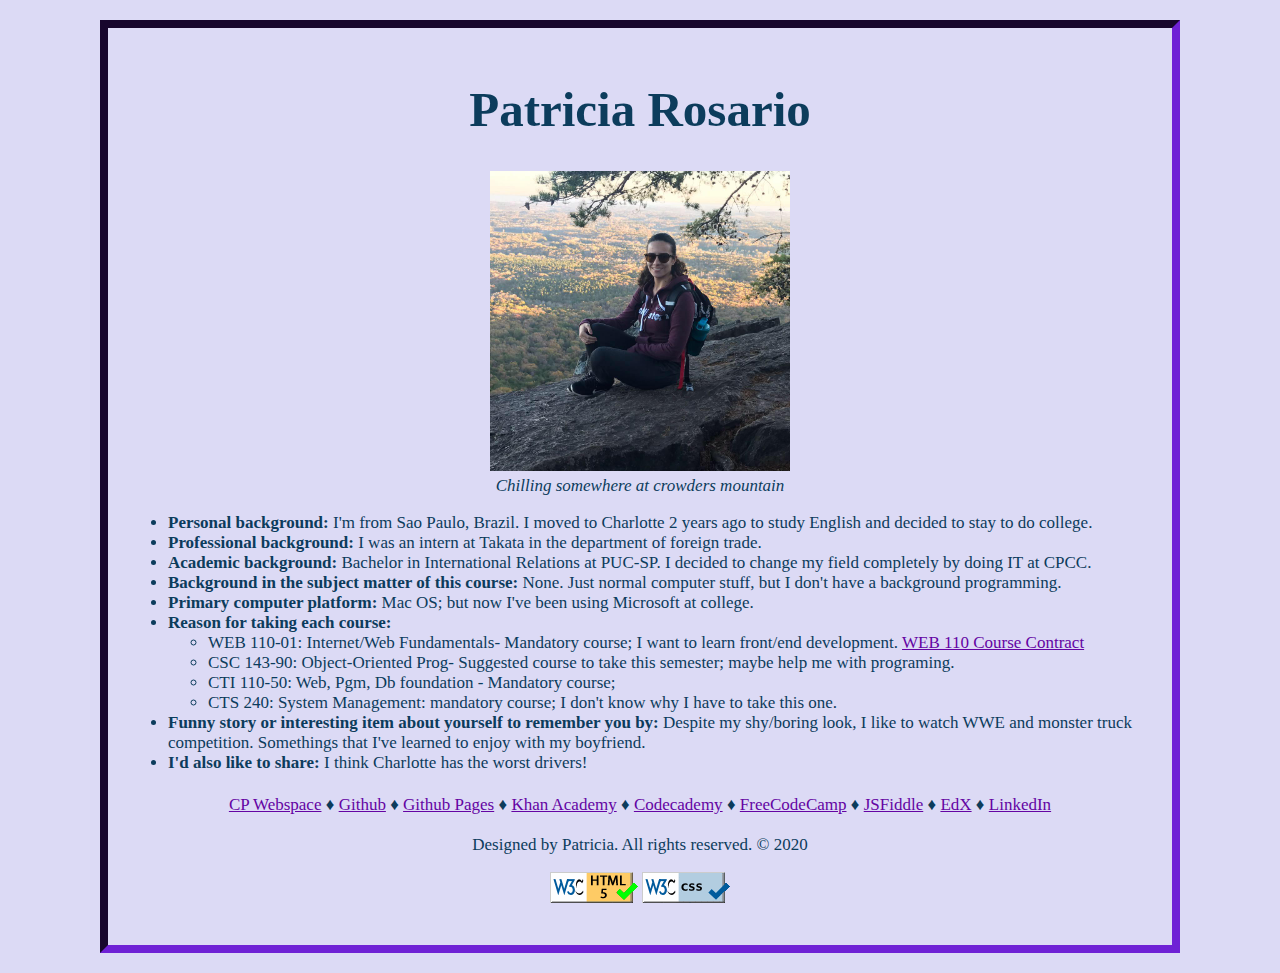
<file: introduction.html>
<!DOCTYPE html>
<html lang="En">
<head>
    <title>WEB 110 | Introducing Patricia</title>
    <link rel="stylesheet" type="text/css" href="styles/default.css">
    <meta charset="UTF-8">
</head>
<body>
    <header>
            <h1>
                Patricia Rosario
            </h1> 
    </header>
    <main>
		<figure style="text-align: center;">
            <img src="images/profile.jpg" width="300" alt="Chilling at the mountains" />    
            <figcaption>
            Chilling somewhere at crowders mountain
            </figcaption>
        </figure>
            <ul>
                <li><strong>Personal background:</strong> I'm from Sao Paulo, Brazil. I moved to Charlotte 2 years ago to study English and decided to stay to do college.</li>
                <li><strong>Professional background:</strong> I was an intern at Takata in the department of foreign trade. </li>
                <li><strong>Academic background: </strong> Bachelor in International Relations at PUC-SP.  I decided to change my field completely by doing IT at CPCC.</li>
                <li><strong>Background in the subject matter of this course: </strong>None. Just normal computer stuff, but I don't have a background programming.</li>
                <li><strong>Primary computer platform: </strong>Mac OS; but now I've been using Microsoft at college.</li>
                <li><strong>Reason for taking each course: </strong>
                    <ul>
                        <li>WEB 110-01: Internet/Web Fundamentals- Mandatory course; I want to learn front/end development. <a href="contract.html">WEB 110 Course Contract</a></li> 
                        <li>CSC 143-90: Object-Oriented Prog- Suggested course to take this semester; maybe help me with programing.</li>
                        <li>CTI 110-50: Web, Pgm, Db foundation - Mandatory course;</li>
                        <li>CTS 240: System Management: mandatory course; I don't know why I have to take this one. </li>
                    </ul>
                </li> 
                <li><strong>Funny story or interesting item about yourself to remember you by: </strong>Despite my shy/boring look, I like to watch WWE and monster truck competition. Somethings that I've learned to enjoy with my boyfriend.</li>
                <li><strong>I'd also like to share: </strong>I think Charlotte has the worst drivers!  </li>
            </ul>
    </main>
    <footer>
        <nav>
            <a href="http://students.cpcc.edu/~prosari1" target="_blank">CP Webspace</a> &diams;
            <a href="https://github.com/prosari1" target="_blank">Github</a> &diams; 
            <a href="https://prosari1.github.io/" target="_blank">Github Pages</a> &diams; 
            <a href="https://www.khanacademy.org/profile/prosari1/" target="_blank">Khan Academy</a> &diams; 
            <a href="https://www.codecademy.com/profiles/prosari1" target="_blank">Codecademy</a> &diams; 
            <a href="https://www.freecodecamp.org/prosari1" target="_blank">FreeCodeCamp</a> &diams; 
            <a href="https://jsfiddle.net/user/prosari1" target="_blank">JSFiddle</a> &diams; 
            <a href="https://profile.edx.org/u/prosari1" target="_blank">EdX</a> &diams; 
            <a href="https://www.linkedin.com/in/pcrosario/" target="_blank">LinkedIn</a>
        </nav>
        <br/> Designed by Patricia. All rights reserved. &copy; 2020
        <p>
            <a href="http://validator.w3.org/check?uri=referer" style = "text-decoration: none;">
                <img src="images/valid_html5.gif"  alt="Valid HTML 5" 
                  height="31" width="88" style="border:0px;">
            </a>
                 
            <a href="http://jigsaw.w3.org/css-validator/check/referer" style = "text-decoration: none;">
                <img src="images/valid_cssblue.gif" 
                style="border:0;width:88px;height:31px"
                alt="CSS Validation Button">
            </a>
        </p>        
    </footer>
</body>
</html>
</file>
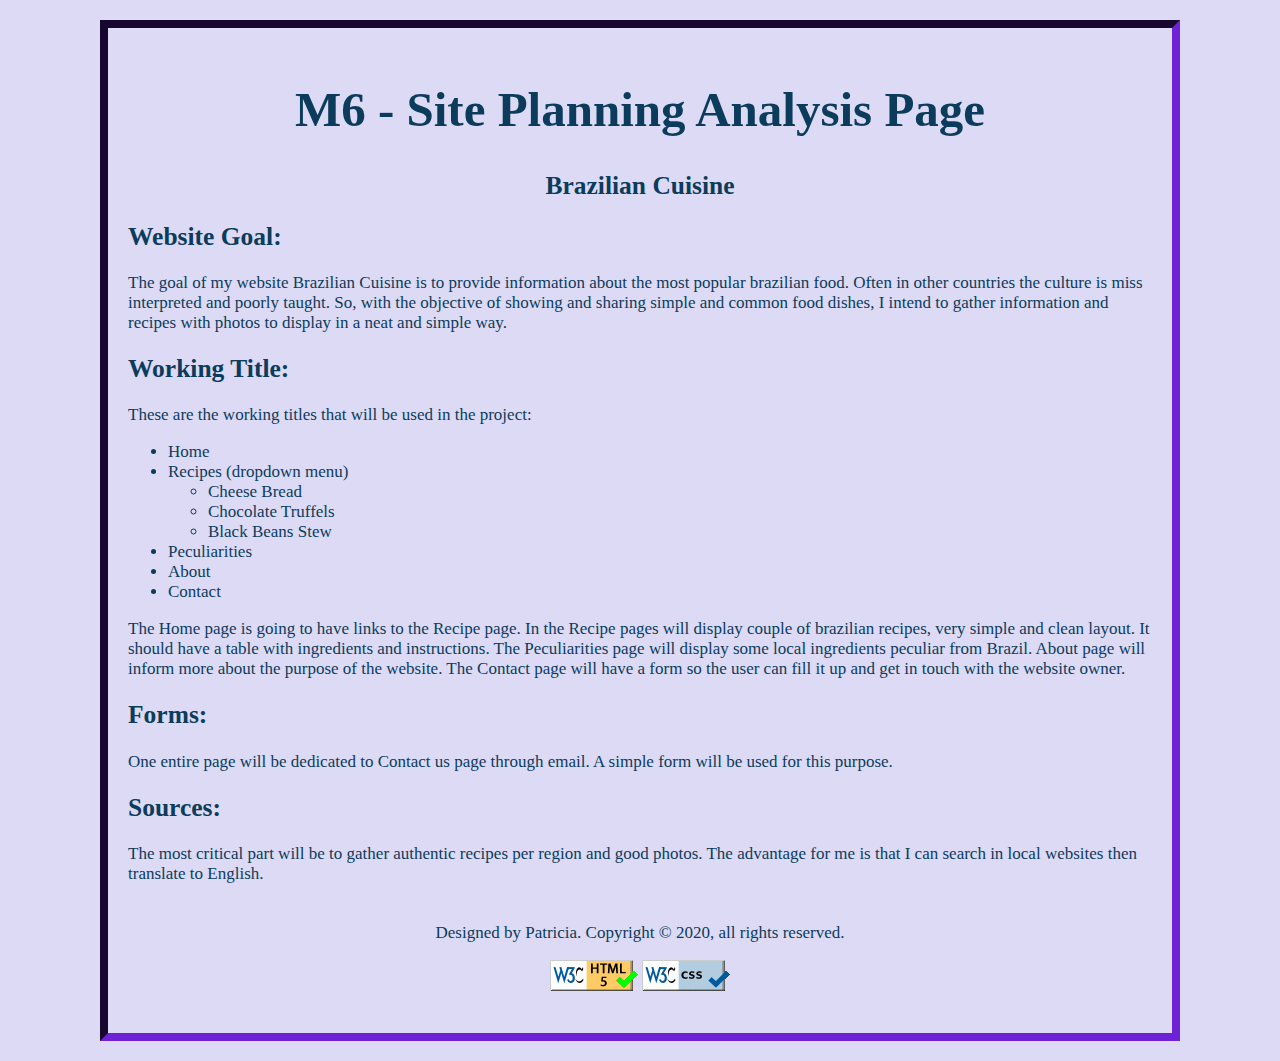
<file: m6.html>
<!DOCTYPE html>
<html lang="En">
<head>
  <meta charset="UTF-8">
  <link rel="stylesheet" type="text/css" href="styles/default.css">
  <title>WEB 110 | Site Planning Analysis Page</title>
</head>
<body>
<main>
  <h1>M6 - Site Planning Analysis Page</h1>
  <h2 class="title-project">Brazilian Cuisine</h2>
  <h2>Website Goal:</h2>
    <p>The goal of my website Brazilian Cuisine is to provide information about the most popular brazilian food. Often in other countries the culture is miss interpreted and poorly taught. So, with the objective of showing and sharing simple and common food dishes, I intend to gather information and recipes with photos to display in a neat and simple way.</p>
  <h2>Working Title:</h2>
    <p>These are the working titles that will be used in the project:</p>
    <ul>
      <li>Home</li>
      <li>Recipes (dropdown menu)
        <ul>
          <li>Cheese Bread</li>
          <li>Chocolate Truffels</li>
          <li>Black Beans Stew</li>
        </ul>
      </li>
      <li>Peculiarities</li>
      <li>About</li>
      <li>Contact</li>
    </ul>
    <p>The Home page is going to have links to the Recipe page. In the Recipe pages will display couple of brazilian recipes, very simple and clean layout. It should have a table with ingredients and instructions. The Peculiarities page will display some local ingredients peculiar from Brazil. About page will inform more about the purpose of the website. The Contact page will have a form so the user can fill it up and get in touch with the website owner.</p>
  <h2>Forms:</h2>
    <p>One entire page will be dedicated to Contact us page through email. A simple form will be used for this purpose.</p>
  <h2>Sources:</h2>
    <p>The most critical part will be to gather authentic recipes per region and good photos. The advantage for me is that I can search in local websites then translate to English.</p>
</main>
<footer>
  <p>Designed by Patricia. Copyright &copy; 2020, all rights reserved.</p>
  <p>
    <a href="http://validator.w3.org/check?uri=referer" style = "text-decoration: none;">
        <img src="images/valid_html5.gif"  alt="Valid HTML 5" 
          height="31" width="88" style="border:0px;">
    </a>     
    <a href="http://jigsaw.w3.org/css-validator/check/referer" style = "text-decoration: none;">
        <img src="images/valid_cssblue.gif" 
        style="border:0;width:88px;height:31px"
        alt="CSS Validation Button">
    </a>
  </p>        
</footer>
</body>
</html>
</file>
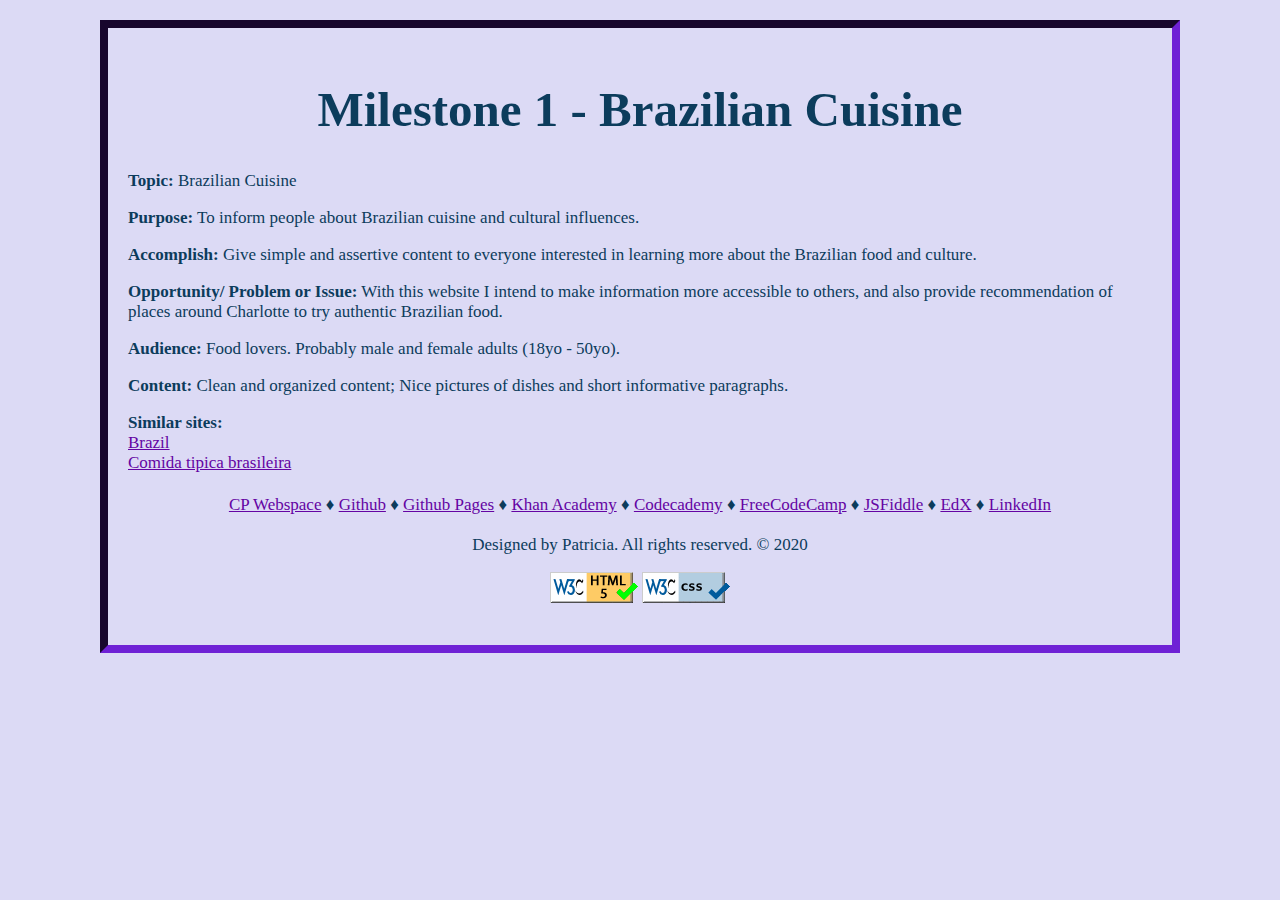
<file: milestone1.html>
<!DOCTYPE html>
<html lang="En">
<head>
  <meta charset="UTF-8">
  <link rel="stylesheet" type="text/css" href="styles/default.css">
  <title>WEB 110 | Milestone 1 | Brazilian Cuisine</title>
</head>
<body>
<main>
  <h1>Milestone 1 - Brazilian Cuisine</h1>
    <p><strong>Topic:</strong> Brazilian Cuisine</p>
    <p><strong>Purpose:</strong> To inform people about Brazilian cuisine and cultural influences.</p>
    <p><strong>Accomplish:</strong> Give simple and assertive content to everyone interested in learning more about the Brazilian food and culture.</p>
    <p><strong>Opportunity/ Problem or Issue:</strong> With this website I intend to make information more accessible to others, and also provide recommendation of places around Charlotte to try authentic Brazilian food. </p>
    <p><strong>Audience:</strong> Food lovers. Probably male and female adults (18yo - 50yo).</p>
    <p><strong>Content:</strong> Clean and organized content; Nice pictures of dishes and short informative paragraphs. </p>
    <p>
      <strong>Similar sites:</strong> 
      <br>
      <a href="https://www.brazil.org.za/brazil-cuisine.html " target="_blank">Brazil</a>
      <br>
      <a href="https://blog.menutrip.com.br/comida-tipica-brasileira/" target="_blank">Comida tipica brasileira</a>
    </p>
</main>
<footer>
  <nav>
		<a href="http://students.cpcc.edu/~prosari1" target="_blank">CP Webspace</a> &diams;
    <a href="https://github.com/prosari1" target="_blank">Github</a> &diams; 
    <a href="https://prosari1.github.io/" target="_blank">Github Pages</a> &diams; 
    <a href="https://www.khanacademy.org/profile/prosari1/" target="_blank">Khan Academy</a> &diams; 
    <a href="https://www.codecademy.com/profiles/prosari1" target="_blank">Codecademy</a> &diams; 
    <a href="https://www.freecodecamp.org/prosari1" target="_blank">FreeCodeCamp</a> &diams; 
    <a href="https://jsfiddle.net/user/prosari1" target="_blank">JSFiddle</a> &diams; 
    <a href="https://profile.edx.org/u/prosari1" target="_blank">EdX</a> &diams; 
    <a href="https://www.linkedin.com/in/pcrosario/" target="_blank">LinkedIn</a>
  </nav>
  <br/> Designed by Patricia. All rights reserved. &copy; 2020
  <p>
    <a href="http://validator.w3.org/check?uri=referer" style = "text-decoration: none;">
        <img src="images/valid_html5.gif"  alt="Valid HTML 5" 
          height="31" width="88" style="border:0px;">
    </a>
           
    <a href="http://jigsaw.w3.org/css-validator/check/referer" style = "text-decoration: none;">
        <img src="images/valid_cssblue.gif" 
        style="border:0;width:88px;height:31px"
        alt="CSS Validation Button">
    </a>
  </p>        
</footer>
</body>
</html>
</file>
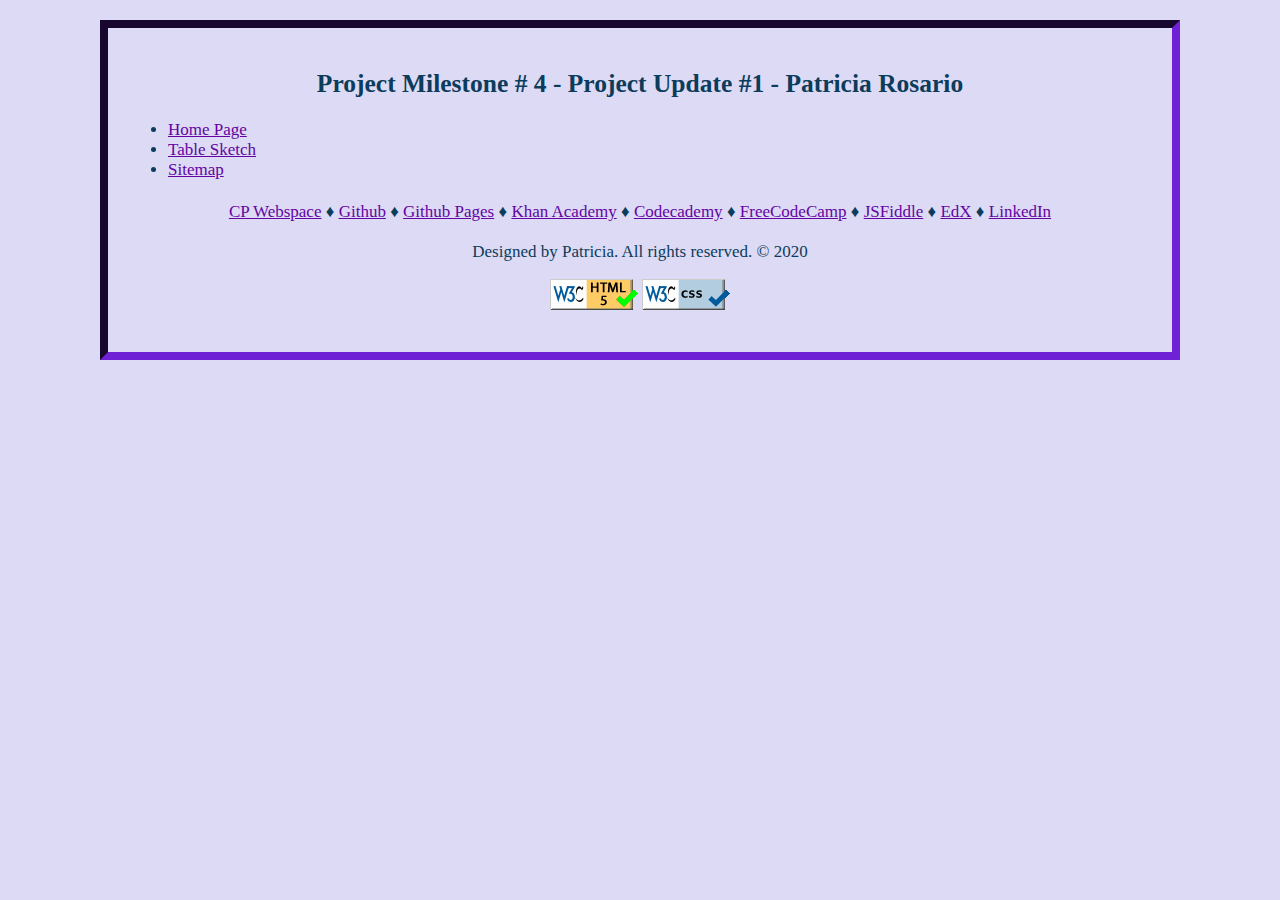
<file: milestone4.html>
<!DOCTYPE html>
<html lang="En">
<head>
  <meta charset="UTF-8">
  <link rel="stylesheet" type="text/css" href="styles/default.css">
  <title>WEB 110 | Milestone 4</title>
</head>
<body>
<main>
  <h2 class="heading-milestone">Project Milestone # 4 - Project Update #1 - Patricia Rosario</h2>
    <ul>
      <li><a href="http://students.cpcc.edu/~prosari1/web110/project/index.html" target="_blank">Home Page</a></li>
      <li><a href="https://app.moqups.com/T1bluwFyi6/view/page/ab2a14657" target="_blank">Table Sketch</a></li>
      <li><a href="https://app.moqups.com/T1bluwFyi6/view/page/aa9df7b72" target="_blank">Sitemap</a></li>
    </ul>
</main>
<footer>
  <nav>
    <a href="http://students.cpcc.edu/~prosari1" target="_blank">CP Webspace</a> &diams;
    <a href="https://github.com/prosari1" target="_blank">Github</a> &diams; 
    <a href="https://prosari1.github.io/" target="_blank">Github Pages</a> &diams; 
    <a href="https://www.khanacademy.org/profile/prosari1/" target="_blank">Khan Academy</a> &diams; 
    <a href="https://www.codecademy.com/profiles/prosari1" target="_blank">Codecademy</a> &diams; 
    <a href="https://www.freecodecamp.org/prosari1" target="_blank">FreeCodeCamp</a> &diams; 
    <a href="https://jsfiddle.net/user/prosari1" target="_blank">JSFiddle</a> &diams; 
    <a href="https://profile.edx.org/u/prosari1" target="_blank">EdX</a> &diams; 
    <a href="https://www.linkedin.com/in/pcrosario/" target="_blank">LinkedIn</a>
  </nav>
  <br/> Designed by Patricia. All rights reserved. &copy; 2020
  <p>
    <a href="http://validator.w3.org/check?uri=referer" style = "text-decoration: none;">
        <img src="images/valid_html5.gif"  alt="Valid HTML 5" 
          height="31" width="88" style="border:0px;">
    </a>   
    <a href="http://jigsaw.w3.org/css-validator/check/referer" style = "text-decoration: none;">
        <img src="images/valid_cssblue.gif" 
        style="border:0;width:88px;height:31px"
        alt="CSS Validation Button">
    </a>
  </p>        
</footer>
</body>
</html>
</file>
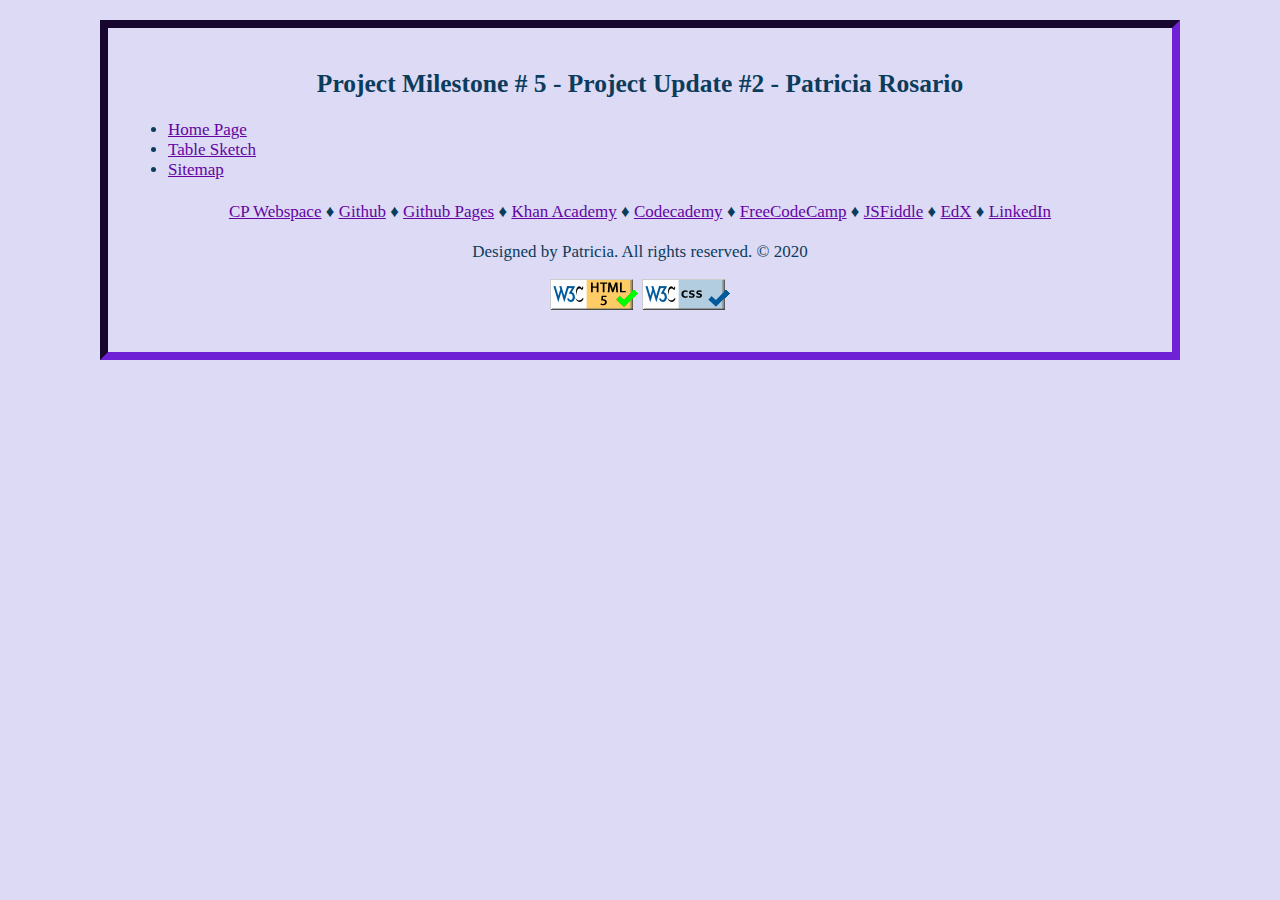
<file: milestone5.html>
<!DOCTYPE html>
<html lang="En">
<head>
  <meta charset="UTF-8">
  <link rel="stylesheet" type="text/css" href="styles/default.css">
  <title>WEB 110 | Milestone 5</title>
</head>
<body>
<main>
  <h2 class="heading-milestone">Project Milestone # 5 - Project Update #2 - Patricia Rosario</h2>
    <ul>
      <li><a href="http://students.cpcc.edu/~prosari1/web110/project/index.html" target="_blank">Home Page</a></li>
      <li><a href="https://app.moqups.com/T1bluwFyi6/view/page/ab2a14657" target="_blank">Table Sketch</a></li>
      <li><a href="https://app.moqups.com/T1bluwFyi6/view/page/aa9df7b72" target="_blank">Sitemap</a></li>
    </ul>
</main>
<footer>
  <nav>
    <a href="http://students.cpcc.edu/~prosari1" target="_blank">CP Webspace</a> &diams;
    <a href="https://github.com/prosari1" target="_blank">Github</a> &diams; 
    <a href="https://prosari1.github.io/" target="_blank">Github Pages</a> &diams; 
    <a href="https://www.khanacademy.org/profile/prosari1/" target="_blank">Khan Academy</a> &diams; 
    <a href="https://www.codecademy.com/profiles/prosari1" target="_blank">Codecademy</a> &diams; 
    <a href="https://www.freecodecamp.org/prosari1" target="_blank">FreeCodeCamp</a> &diams; 
    <a href="https://jsfiddle.net/user/prosari1" target="_blank">JSFiddle</a> &diams; 
    <a href="https://profile.edx.org/u/prosari1" target="_blank">EdX</a> &diams; 
    <a href="https://www.linkedin.com/in/pcrosario/" target="_blank">LinkedIn</a>
  </nav>
  <br/> Designed by Patricia. All rights reserved. &copy; 2020
  <p>
    <a href="http://validator.w3.org/check?uri=referer" style = "text-decoration: none;">
        <img src="images/valid_html5.gif"  alt="Valid HTML 5" 
          height="31" width="88" style="border:0px;">
    </a>   
    <a href="http://jigsaw.w3.org/css-validator/check/referer" style = "text-decoration: none;">
        <img src="images/valid_cssblue.gif" 
        style="border:0;width:88px;height:31px"
        alt="CSS Validation Button">
    </a>
  </p>        
</footer>
</body>
</html>
</file>
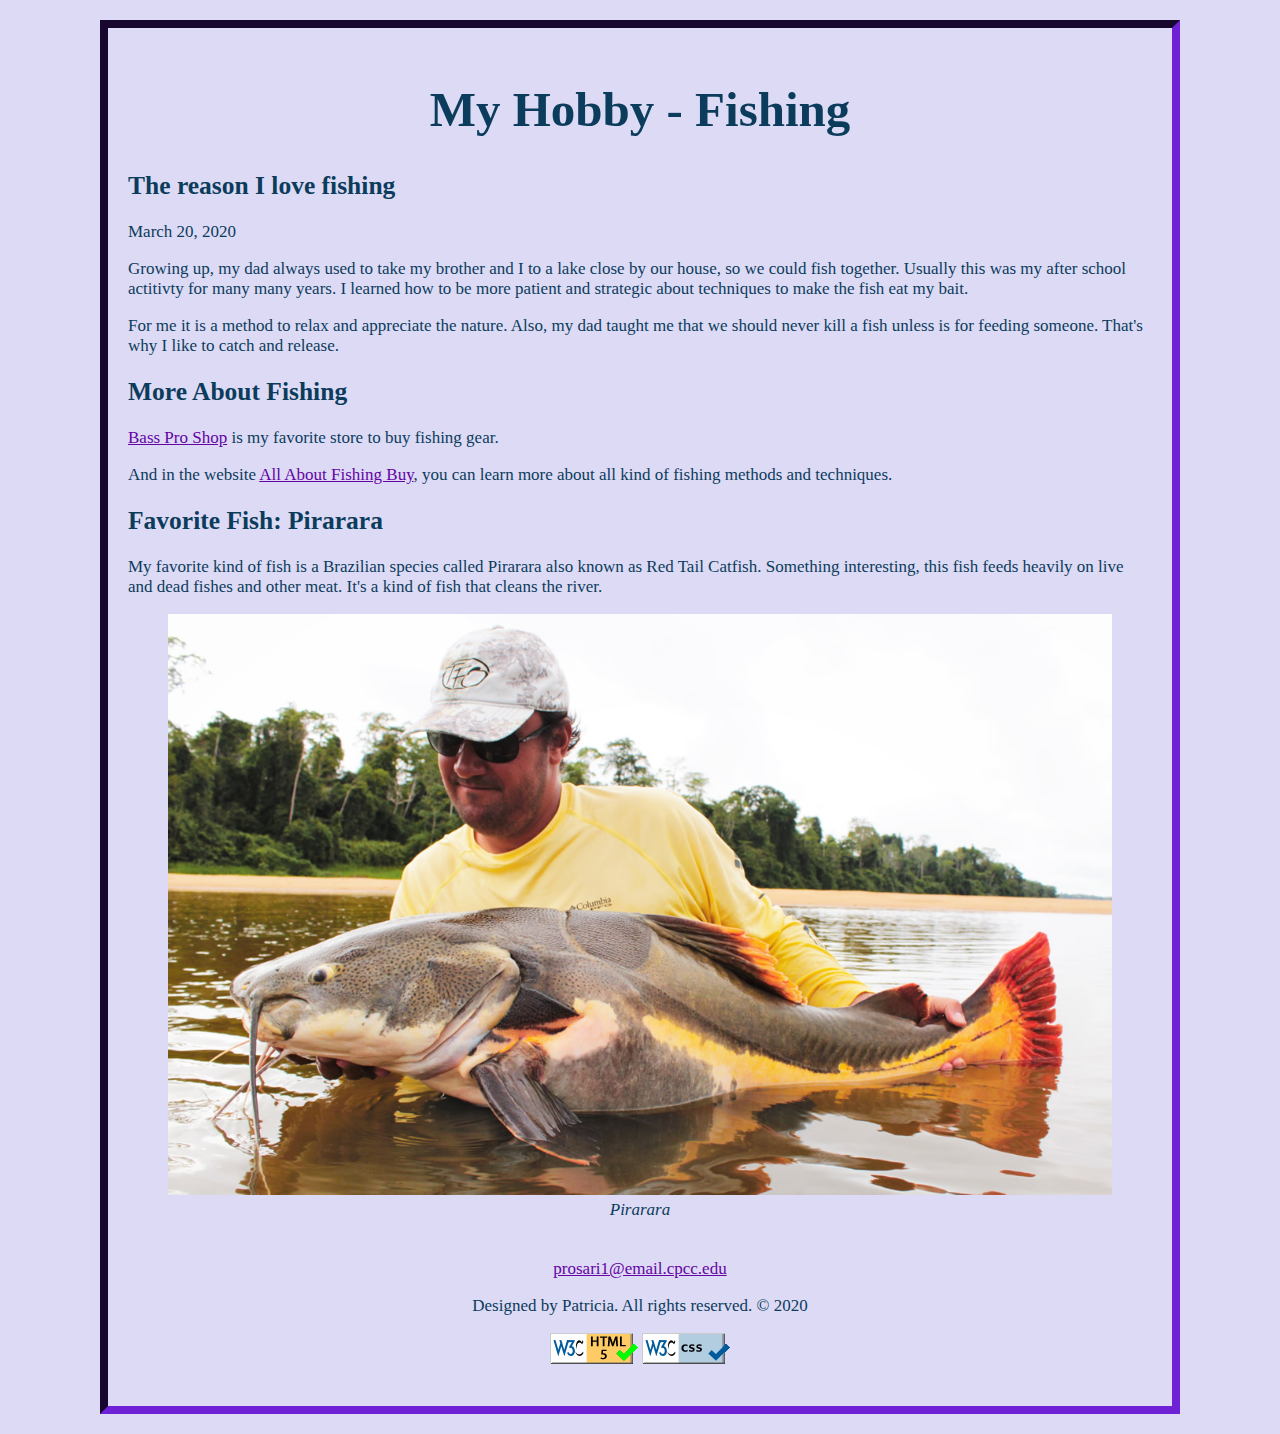
<file: myhobby.html>
<!DOCTYPE html>
<html lang="En">
<head>
  <meta charset="UTF-8">
  <link rel="stylesheet" type="text/css" href="styles/default.css">
  <!--[if lt IE 9]>
  <script src="http://html5shim.googlecode.com/svn/trunk/html5.js">
  </script>
  <![endif]-->
  <title>WEB 110 | My Hobby</title>
</head>
<body>
<article>
  <h1>My Hobby - Fishing</h1>
  <h2>The reason I love fishing</h2>
  <time datetime="2020-03-20"> March 20, 2020</time>
    <p>Growing up, my dad always used to take my brother and I to a lake close by our house, so we could fish together. Usually this was my after school actitivty for many many years. I learned how to be more patient and strategic about techniques to make the fish eat my bait.</p>
    <p>For me it is a method to relax and appreciate the nature. Also, my dad taught me that we should never kill a fish unless is for feeding someone. That's why I like to catch and release.</p>
  <h2>More About Fishing</h2>
    <p><a href="https://www.basspro.com/shop/en" target="_blank">Bass Pro Shop</a> is my favorite store to buy fishing gear.</p>
    <p>And in the website <a href="http://www.allfishingbuy.com/Fishing-methods.htm#site1" target="_blank">All About Fishing Buy</a>, you can learn more about all kind of fishing methods and techniques.</p>
</article>
<h2>Favorite Fish: Pirarara</h2>
<p>My favorite kind of fish is a Brazilian species called Pirarara also known as Red Tail Catfish. Something interesting, this fish feeds heavily on live and dead fishes and other meat. It's a kind of fish that cleans the river.</p>
<figure style="text-align: center;">
  <img src="images/redtail-catfish-pirarara.jpg" alt="Red Tail Catfish" style="width:100%;"/>    
  <figcaption>Pirarara</figcaption>
</figure>
<footer>
  <p><a href = "mailto:prosari1@email.cpcc.edu">prosari1@email.cpcc.edu</a></p>
  <p>Designed by Patricia. All rights reserved. &copy; 2020</p>
  <p>
    <a href="http://validator.w3.org/check?uri=referer" style = "text-decoration: none;">
        <img src="images/valid_html5.gif"  alt="Valid HTML 5" 
          height="31" width="88" style="border:0px;">
    </a> 
    <a href="http://jigsaw.w3.org/css-validator/check/referer" style = "text-decoration: none;">
        <img src="images/valid_cssblue.gif" 
        style="border:0;width:88px;height:31px"
        alt="CSS Validation Button">
    </a>
  </p>        
</footer>
</body>
</html>
</file>
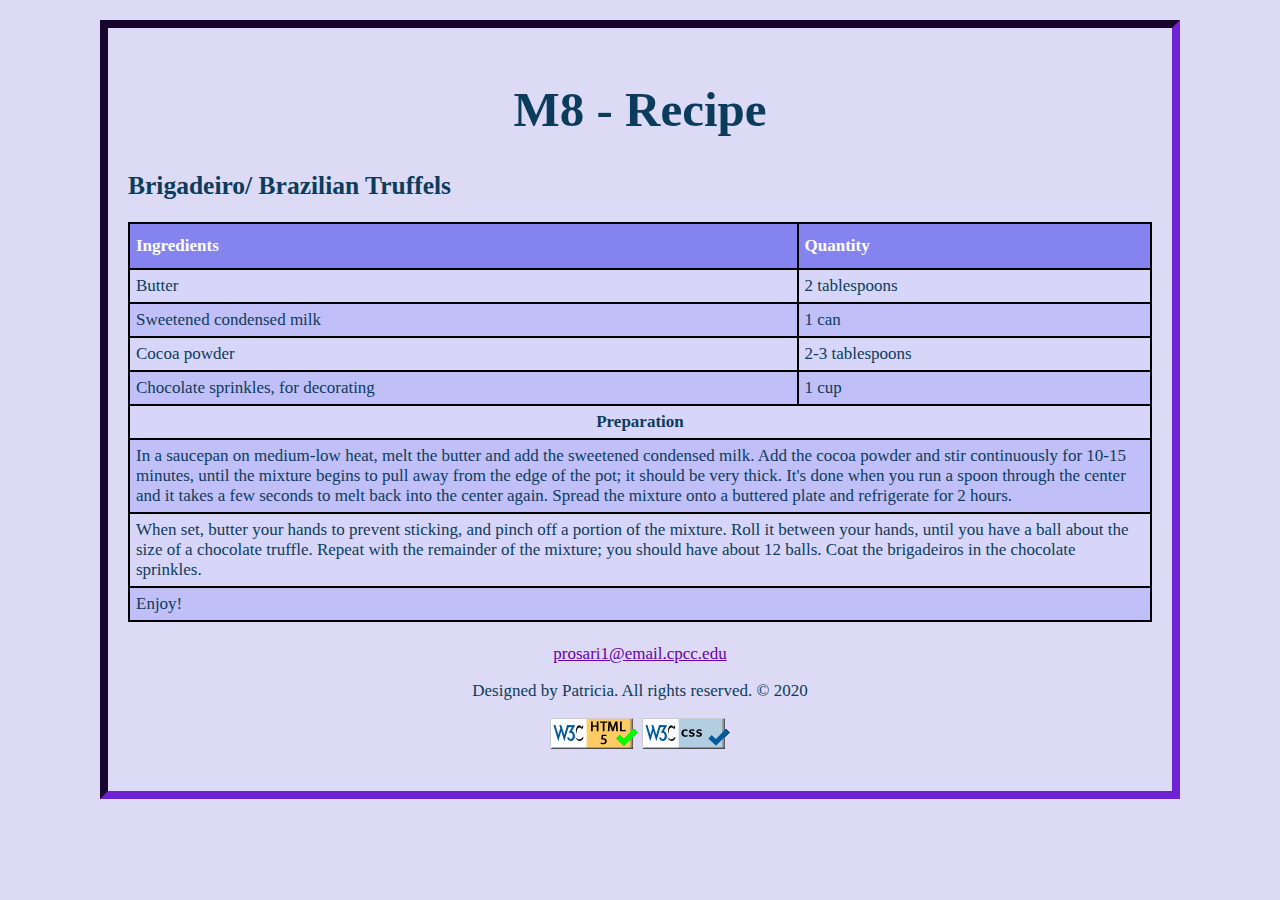
<file: recipe8.html>
<!DOCTYPE html>
<html lang="En">
<head>
  <meta charset="UTF-8">
  <link rel="stylesheet" type="text/css" href="styles/default.css">
  <title>WEB 110 | Recipe</title>
</head>
<body>
<main>
  <h1>M8 - Recipe</h1>
  <h2>Brigadeiro/ Brazilian Truffels</h2>  
  <table>
    <thead>
      <tr>
        <th>Ingredients</th>
        <th>Quantity</th>
      </tr>
    </thead>
    <tbody>
      <tr>
        <td>Butter</td>
        <td>2 tablespoons</td>
      </tr>
      <tr>
        <td>Sweetened condensed milk</td>
        <td>1 can</td>
      </tr>
      <tr>
        <td>Cocoa powder</td>
        <td>2-3 tablespoons</td>
      </tr>
      <tr>
        <td>Chocolate sprinkles, for decorating</td>
        <td>1 cup</td>
      </tr>
      <tr class="preparation">
        <td colspan="2">Preparation</td>
      </tr>
      <tr>
        <td colspan="2">In a saucepan on medium-low heat, melt the butter and add the sweetened condensed milk. Add the cocoa powder and stir continuously for 10-15 minutes, until the mixture begins to pull away from the edge of the pot; it should be very thick. It's done when you run a spoon through the center and it takes a few seconds to melt back into the center again. Spread the mixture onto a buttered plate and refrigerate for 2 hours.</td>
      </tr>
      <tr>
        <td colspan="2">When set, butter your hands to prevent sticking, and pinch off a portion of the mixture. Roll it between your hands, until you have a ball about the size of a chocolate truffle. Repeat with the remainder of the mixture; you should have about 12 balls. Coat the brigadeiros in the chocolate sprinkles.</td>
      </tr>
      <tr>
        <td colspan="2">Enjoy!</td>
      </tr>
    </tbody>
  </table>
</main>
<footer>
  <p><a href = "mailto:prosari1@email.cpcc.edu">prosari1@email.cpcc.edu</a></p>
  <p>Designed by Patricia. All rights reserved. &copy; 2020</p>
  <p>
    <a href="http://validator.w3.org/check?uri=referer" style = "text-decoration: none;">
        <img src="images/valid_html5.gif"  alt="Valid HTML 5" 
          height="31" width="88" style="border:0px;">
    </a>   
    <a href="http://jigsaw.w3.org/css-validator/check/referer" style = "text-decoration: none;">
        <img src="images/valid_cssblue.gif" 
        style="border:0;width:88px;height:31px"
        alt="CSS Validation Button">
    </a>
  </p>        
</footer>
</body>
</html>
</file>
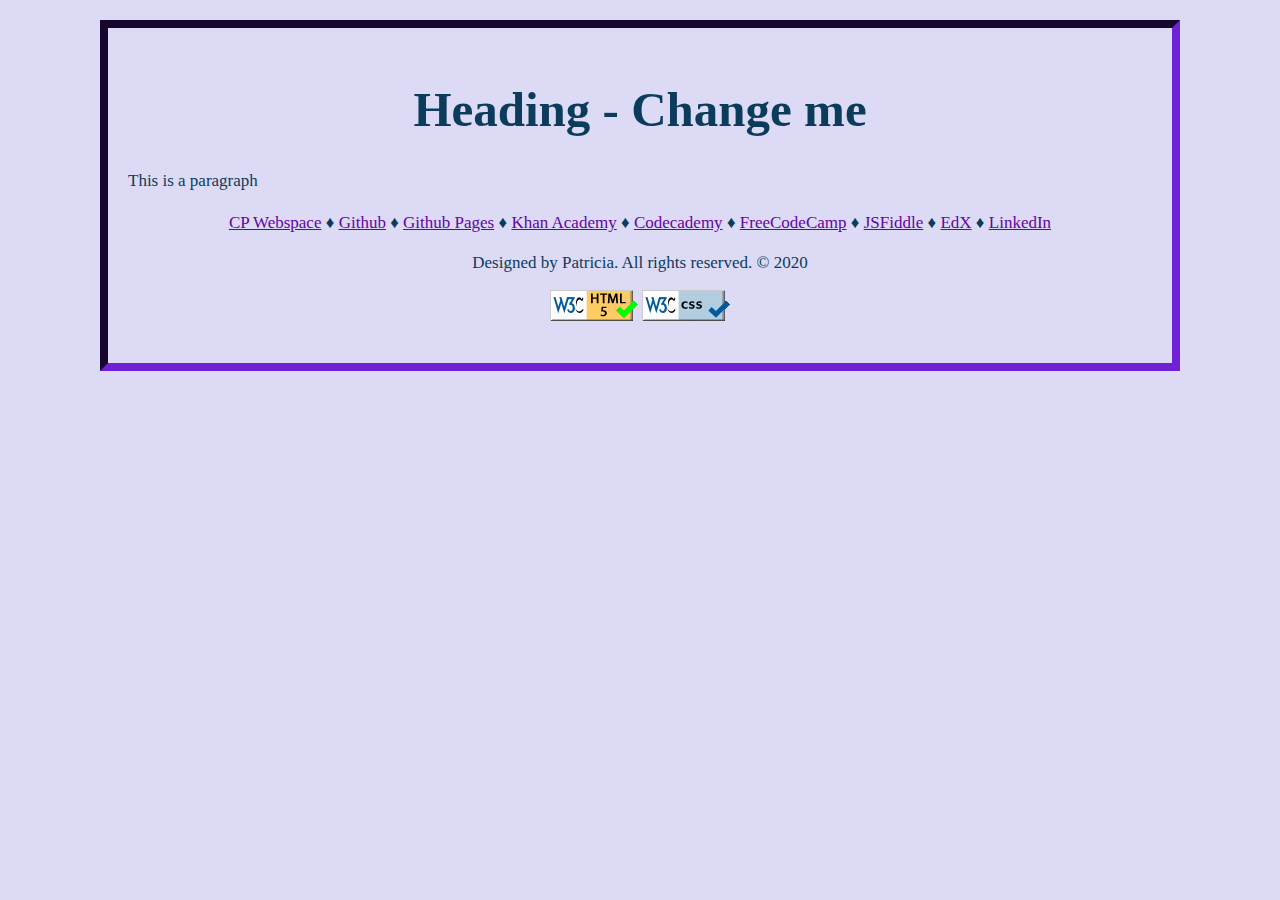
<file: template.html>
<!DOCTYPE html>
<html lang="En">
<head>
  <meta charset="UTF-8">
  <link rel="stylesheet" type="text/css" href="styles/default.css">
  <title>WEB 110 | Template</title>
</head>
<body>
<header>
  <nav>
  </nav>
</header>
<main>
  <h1>Heading - Change me</h1>
    <p>This is a paragraph</p>
</main>
<footer>
  <nav>
    <a href="http://students.cpcc.edu/~prosari1" target="_blank">CP Webspace</a> &diams;
    <a href="https://github.com/prosari1" target="_blank">Github</a> &diams; 
    <a href="https://prosari1.github.io/" target="_blank">Github Pages</a> &diams; 
    <a href="https://www.khanacademy.org/profile/prosari1/" target="_blank">Khan Academy</a> &diams; 
    <a href="https://www.codecademy.com/profiles/prosari1" target="_blank">Codecademy</a> &diams; 
    <a href="https://www.freecodecamp.org/prosari1" target="_blank">FreeCodeCamp</a> &diams; 
    <a href="https://jsfiddle.net/user/prosari1" target="_blank">JSFiddle</a> &diams; 
    <a href="https://profile.edx.org/u/prosari1" target="_blank">EdX</a> &diams; 
    <a href="https://www.linkedin.com/in/pcrosario/" target="_blank">LinkedIn</a>
  </nav>
  <br/> Designed by Patricia. All rights reserved. &copy; 2020
  <p>
    <a href="http://validator.w3.org/check?uri=referer" style = "text-decoration: none;">
        <img src="images/valid_html5.gif"  alt="Valid HTML 5" 
          height="31" width="88" style="border:0px;">
    </a>   
    <a href="http://jigsaw.w3.org/css-validator/check/referer" style = "text-decoration: none;">
        <img src="images/valid_cssblue.gif" 
        style="border:0;width:88px;height:31px"
        alt="CSS Validation Button">
    </a>
  </p>        
</footer>
</body>
</html>
</file>
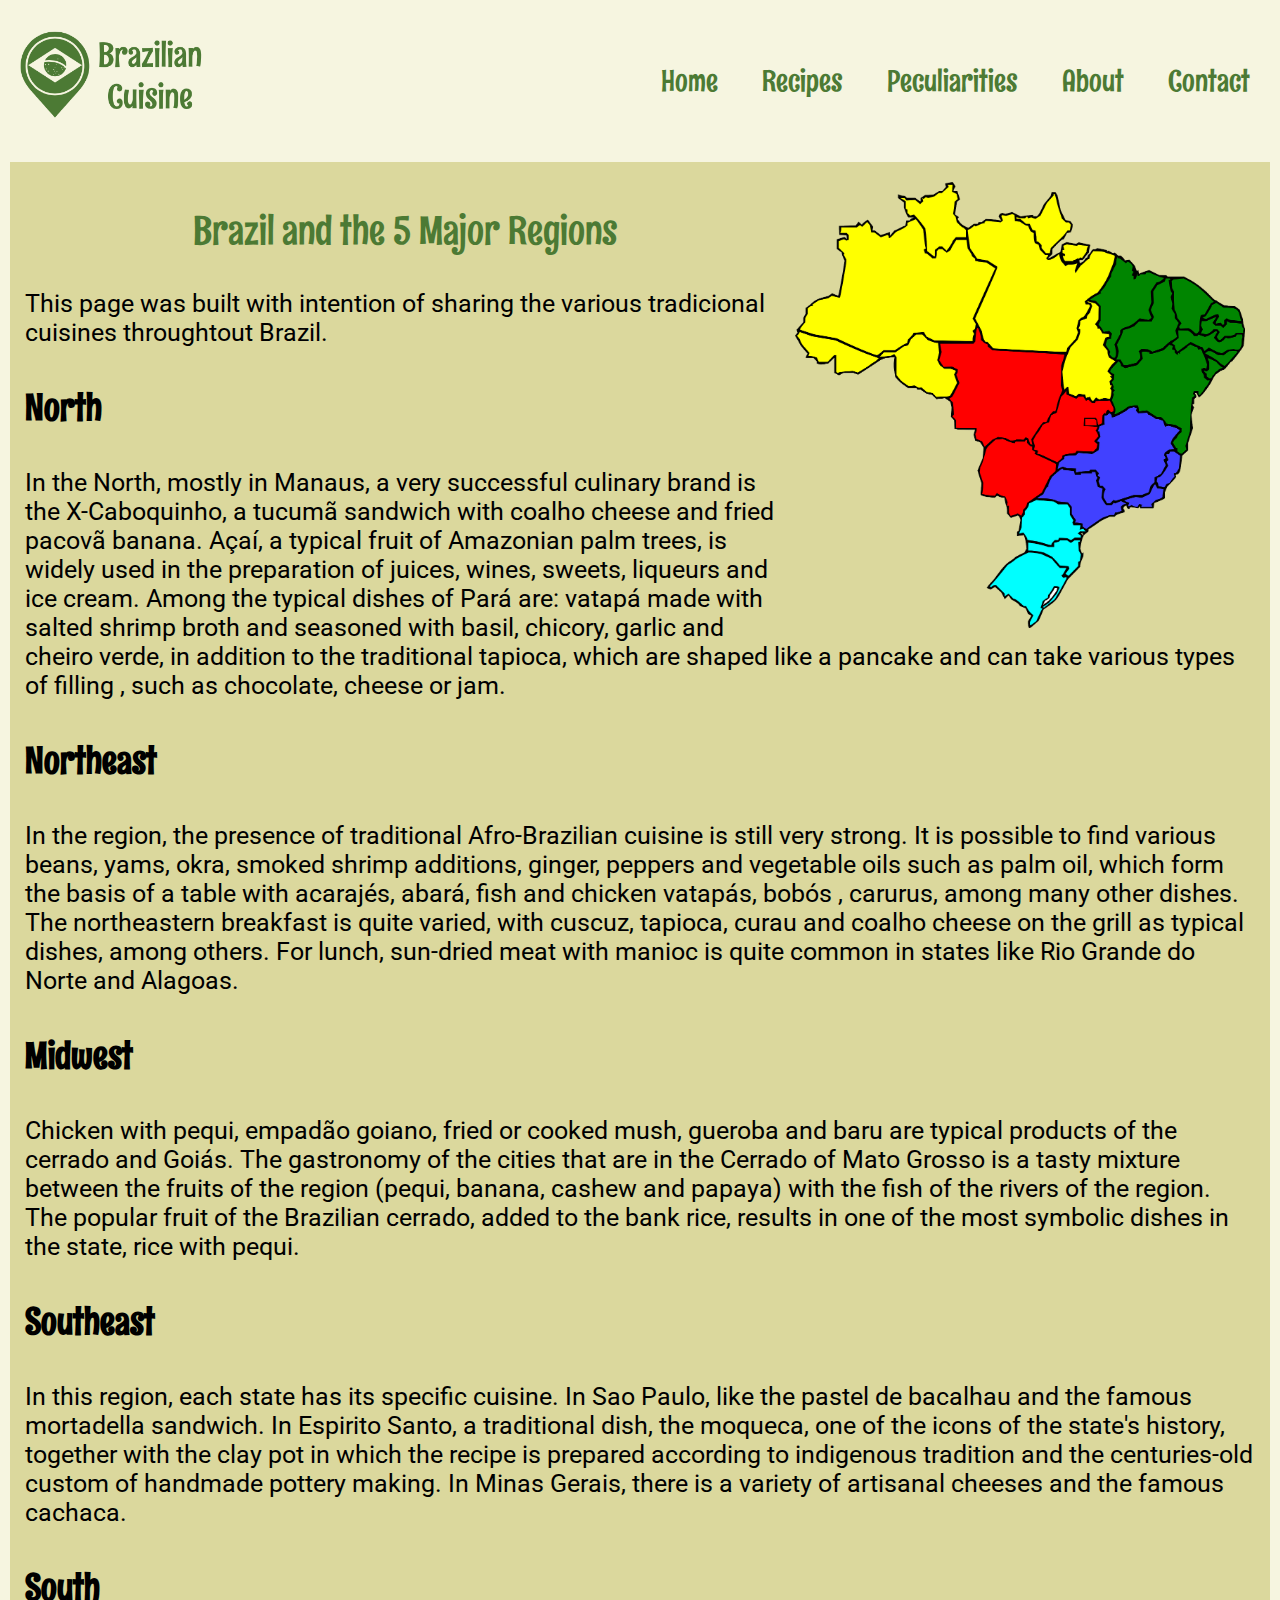
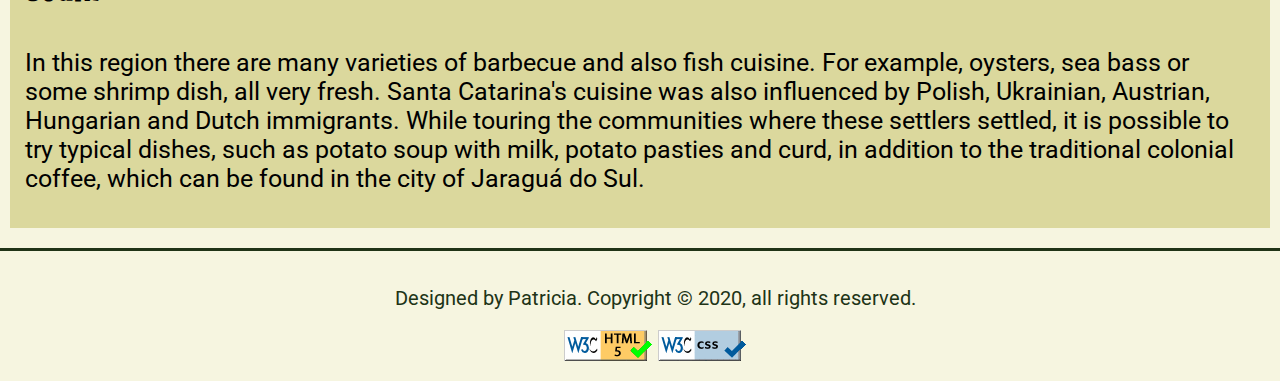
<file: project/about.html>
<!DOCTYPE html>
<html lang="En">
<head>
  <meta charset="UTF-8">
  <link rel="stylesheet" type="text/css" href="styles/brstyles.css">
  <link href="https://fonts.googleapis.com/css2?family=Rum+Raisin&display=swap" rel="stylesheet">
  <link href="https://fonts.googleapis.com/css2?family=Roboto&display=swap" rel="stylesheet">
  <link rel="icon" type="image/png" sizes="32x32" href="images/logo-brcuisine3.png.png">
  <link rel="icon" type="image/png" sizes="16x16" href="images/logo-brcuisine3.png">
  <title>Brazilian Cuisine</title>
</head>
<body>
<header>
  <div class="logo-image">
    <a href="index.html"><img src="images/logo-br-cuisine-logomakr2.png" alt="Logo Brazilian Cuisine" width="200" height="103"></a>
  </div>
  <nav>
    <ul class="nav-links">
      <li><a href="index.html">Home</a></li>
      <li><a href="recipes.html">Recipes</a></li>
      <li><a href="peculiarities.html">Peculiarities</a></li>
      <li><a href="about.html">About</a></li>
      <li><a href="contact.html">Contact</a></li>
    </ul>
  </nav>
</header>
<main>
  <div class="peculiarite-info">
    <div class="peculiarite-info-image">
      <img src="images/brazil-pixabay.png" width="450" height="446" alt="Brazil Geographic map">
    </div>
    <div class="peculiarite-info-content">
      <h2>Brazil and the 5 Major Regions</h2>
      <p>This page was built with intention of sharing the various tradicional cuisines throughtout Brazil.</p> 
      <h3>North</h3>
      <p>In the North, mostly in Manaus, a very successful culinary brand is the X-Caboquinho, a tucumã sandwich with coalho cheese and fried pacovã banana. Açaí, a typical fruit of Amazonian palm trees, is widely used in the preparation of juices, wines, sweets, liqueurs and ice cream. Among the typical dishes of Pará are: vatapá made with salted shrimp broth and seasoned with basil, chicory, garlic and cheiro verde, in addition to the traditional tapioca, which are shaped like a pancake and can take various types of filling , such as chocolate, cheese or jam.</p>
      <h3>Northeast</h3>
      <p>In the region, the presence of traditional Afro-Brazilian cuisine is still very strong. It is possible to find various beans, yams, okra, smoked shrimp additions, ginger, peppers and vegetable oils such as palm oil, which form the basis of a table with acarajés, abará, fish and chicken vatapás, bobós , carurus, among many other dishes. The northeastern breakfast is quite varied, with cuscuz, tapioca, curau and coalho cheese on the grill as typical dishes, among others. For lunch, sun-dried meat with manioc is quite common in states like Rio Grande do Norte and Alagoas.</p>
      <h3>Midwest</h3>
      <p>Chicken with pequi, empadão goiano, fried or cooked mush, gueroba and baru are typical products of the cerrado and Goiás. The gastronomy of the cities that are in the Cerrado of Mato Grosso is a tasty mixture between the fruits of the region (pequi, banana, cashew and papaya) with the fish of the rivers of the region. The popular fruit of the Brazilian cerrado, added to the bank rice, results in one of the most symbolic dishes in the state, rice with pequi.</p>
      <h3>Southeast</h3>
      <p>In this region, each state has its specific cuisine. In Sao Paulo, like the pastel de bacalhau and the famous mortadella sandwich. In Espirito Santo, a traditional dish, the moqueca, one of the icons of the state's history, together with the clay pot in which the recipe is prepared according to indigenous tradition and the centuries-old custom of handmade pottery making. In Minas Gerais, there is a variety of artisanal cheeses and the famous cachaca.</p>
      <h3>South</h3>
      <p>In this region there are many varieties of barbecue and also fish cuisine. For example, oysters, sea bass or some shrimp dish, all very fresh. Santa Catarina's cuisine was also influenced by Polish, Ukrainian, Austrian, Hungarian and Dutch immigrants. While touring the communities where these settlers settled, it is possible to try typical dishes, such as potato soup with milk, potato pasties and curd, in addition to the traditional colonial coffee, which can be found in the city of Jaraguá do Sul.</p>
    </div>
  </div>
</main>
<footer>
  <p>Designed by Patricia. Copyright &copy;  2020, all rights reserved.</p>
  <div>
    <a href="http://validator.w3.org/check?uri=referer" style = "text-decoration: none;">
        <img src="images/valid_html5.gif"  alt="Valid HTML 5" 
          height="31" width="88" style="border:0px;">
    </a>          
    <a href="http://jigsaw.w3.org/css-validator/check/referer" style = "text-decoration: none;">
        <img src="images/valid_cssblue.gif" 
        style="border:0;width:88px;height:31px"
        alt="CSS Validation Button">
    </a>  
  </div>  
</footer>
</body>
</html>
</file>
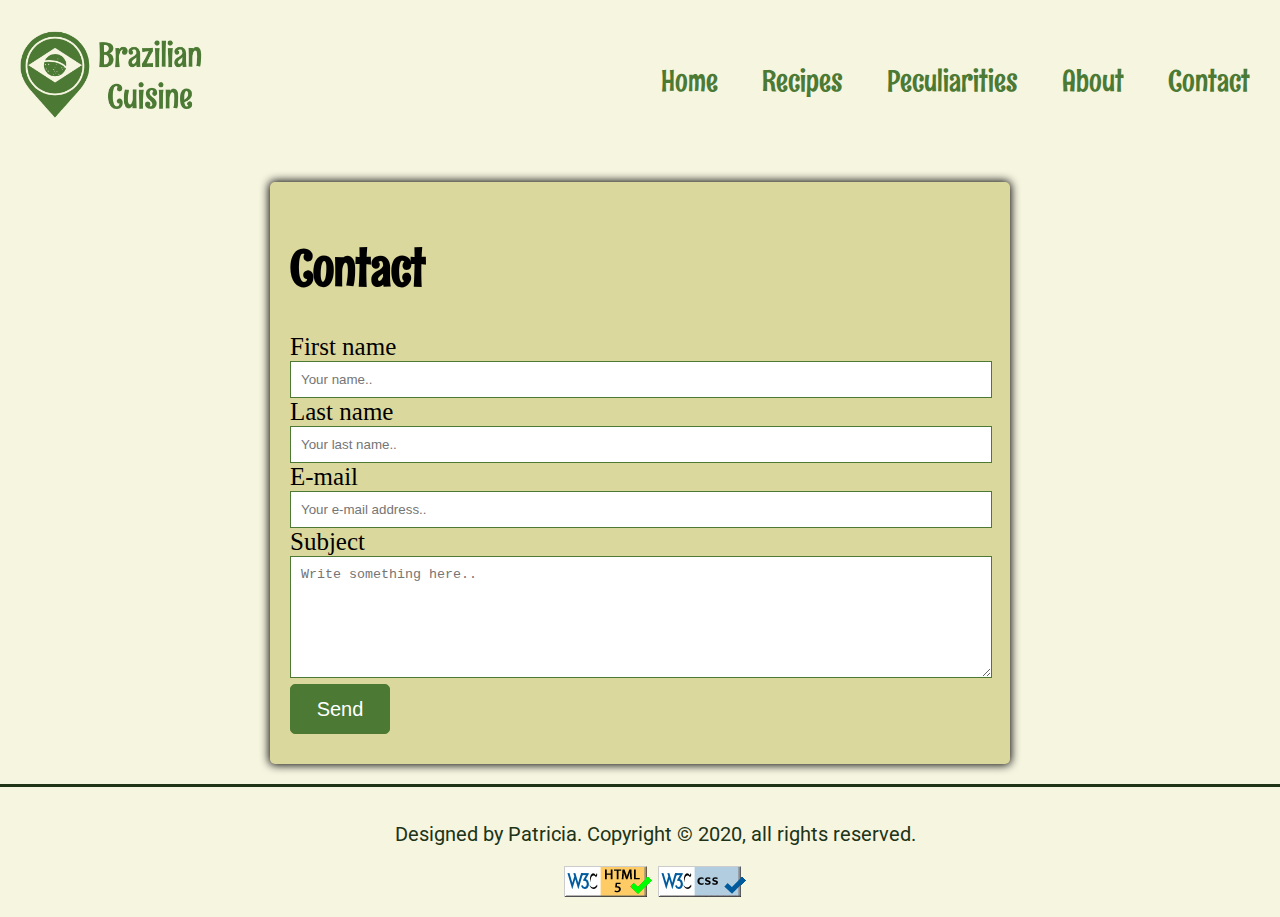
<file: project/contact.html>
<!DOCTYPE html>
<html lang="En">
<head>
  <meta charset="UTF-8">
  <link rel="stylesheet" type="text/css" href="styles/brstyles.css">
  <link href="https://fonts.googleapis.com/css2?family=Rum+Raisin&display=swap" rel="stylesheet">
  <link href="https://fonts.googleapis.com/css2?family=Roboto&display=swap" rel="stylesheet">
  <link rel="icon" type="image/png" sizes="32x32" href="images/logo-brcuisine3.png.png">
  <link rel="icon" type="image/png" sizes="16x16" href="images/logo-brcuisine3.png">
  <title>Brazilian Cuisine</title>
</head>
<body>
<header>
  <div class="logo-image">
    <a href="index.html"><img src="images/logo-br-cuisine-logomakr2.png" alt="Logo Brazilian Cuisine" width="200" height="103"></a>
  </div>
  <nav>
    <ul class="nav-links">
      <li><a href="index.html">Home</a></li>
      <li><a href="recipes.html">Recipes</a></li>
      <li><a href="peculiarities.html">Peculiarities</a></li>
      <li><a href="about.html">About</a></li>
      <li><a href="contact.html">Contact</a></li>
    </ul>
  </nav>
</header>
<main>
  <div class="form-display">
    <div class="contact-form">
      <div class="input-fields">
        <h1>Contact</h1>
          <form action="contactform.php" method="GET">
            <label for="fname">First name</label>
            <input type="text" id="fname" name="firstname" placeholder="Your name..">
            <label for="lname">Last name</label>
            <input type="text" id="lname" name="lastname" placeholder="Your last name..">
            <label for="email">E-mail</label>
            <input type="text" id="email" name="email" placeholder="Your e-mail address..">
            <label for="subject">Subject</label>
            <textarea id="subject" name="subject" placeholder="Write something here.." style="height:100px"></textarea>
            <input class="btn" type="submit" value="Send">
          </form>
      </div>
    </div>
  </div>
</main>
<footer>
  <p>Designed by Patricia. Copyright &copy;  2020, all rights reserved.</p>
  <div>
    <a href="http://validator.w3.org/check?uri=referer" style = "text-decoration: none;">
        <img src="images/valid_html5.gif"  alt="Valid HTML 5" 
          height="31" width="88" style="border:0px;">
    </a>          
    <a href="http://jigsaw.w3.org/css-validator/check/referer" style = "text-decoration: none;">
        <img src="images/valid_cssblue.gif" 
        style="border:0;width:88px;height:31px"
        alt="CSS Validation Button">
    </a>  
  </div>  
</footer>
</body>
</html>
</file>
<file: styles/default.css>
body {
  background-color: rgba(215, 213, 243, 0.876);
  margin: 20px 100px;
  border: 8px inset rgb(67, 20, 129);
  padding: 20px;
  font-size: 17px;
  color: rgb(12, 60, 92);
  font-family: "essonnes-display", Georgia, Times, serif;
}

h1 {
  color: rgb(12, 60, 92);
  font-size: 49px ;
  text-align: center;
}

.heading-milestone{
  text-align: center;
}

.title-project {
  text-align: center;
}

footer {  
  text-align: center;
  padding-top: 5px;
}

/* mouse over link */

a:hover {
  color: rgb(19, 204, 179);
}
a:link {
  color: rgb(100, 4, 163);
}
a:visited {
	color: rgba(188, 29, 216, 0.89);
}

/* Image */

figcaption {
  font-style: italic;
}

/* Table Recipe */

table {
  background-color: rgba(214, 241, 241, 0.972);
  border-collapse: collapse;
  width: 100%;
  padding: 20px;
  font-family: "essonnes-display", Georgia, Times, serif;
}

table, th, td {
  border: 2px solid black;
  padding: 6px;
}

table tr:nth-child(even){
  background-color: rgb(192, 191, 248);
}

table tr:nth-child(odd){
  background-color: rgb(215, 214, 248);
}

table tr:hover {
  background-color: rgb(141, 139, 211);
}

table th {
  padding-top: 12px;
  padding-bottom: 12px;
  text-align: left;
  background-color: rgb(132, 131, 240);
  color: white;
}

.preparation{
  padding-top: 30px;
  text-align: center;
  font-weight: bold;
}
</file>
<file: project/styles/brstyles.css>
/* Body & General Rules */
html {
  box-sizing: border-box;
  margin: 0;
  padding: 0;
  height: 100%;
  background-color: #f6f5e0;
  font-weight: 400;
}

body {
  margin: 0px;
}

main{
  padding-bottom: 100px;
}

h1, h2, h3, li, a {
  font-family: 'Rum Raisin', sans-serif;
} 

p {
  font-family: 'Roboto', sans-serif;
}
/* Header Rules */

li, a {
  font-size: 30px;
  font-weight: 400;
  text-decoration: none;
  color: #4c7a34;
}

header{
  display: flex;
  justify-content: flex-end;
  align-items: center;
  padding: 25px 10px;
}

.logo-image{
  cursor: pointer;
  margin-right: auto;
}

.nav-links {
  list-style: none;
}

.nav-links li {
  display: inline-block;
  padding: 0px 20px;
}

.nav-links li a {
  color: #4c7a34;
}

.nav-links li a:hover {
  color: #203316;
  border-bottom: 2px solid #203316;
}

/* HOME PAGE ----- VIDEO Styling */

.video-content {
  position: relative;
  width: 100%;
  height: 100vh;
  overflow: hidden;
  display: flex;
  justify-content: center;
  align-items: center;  
}

.video-content h2 {
  text-align: center;
  font-size: 4rem;
  color: #4c7a34;
  background: #fff;
  margin: 15px;
  padding: 10px;
  z-index: 1;
}
.video-background {
  position: absolute;
  object-fit: cover;
  width: 100%;
  opacity: 0.6;
}

/* HOME PAGE -------- Div Favorite Recipe Styling */

.favorite-recipe, .video-recipe {
  margin: 50px 15px;
}

.favorite-recipe-image {
  float: left;
  padding: 10px 15px 15px 5px;
}

.favorite-recipe-content {
  color: #4c7a34;
  font-size: 35px;
  font-weight: 500;
}

.favorite-recipe-content p, .video-recipe-content p {
  color: black;
  font-size: 30px;
  align-items: center;
}

.favorite-recipe-image:hover {
  opacity: 0.5;
}

.video-recipe-image {
  float: right;
  padding: 15px 5px 10px 15px;
}

.video-recipe-content {
  color: #4c7a34;
  font-size: 35px;
  font-weight: 500;
  text-align: right;
}

/* Footer Styling */

footer {
  font-size: 20px;
  color: #203316;
  position: relative;
  height: 100px;
  margin-top: -100px;
  clear: both;
  width: 100%;
  text-align: center;
  border-top: 3px solid #203316;
  padding: 15px;
}

/* Styling of RECIPES Page */

.main-recipes {
  text-align: center;
}

.display-recipes {
  display: inline-block;
  background-color: #dbd89d;
  padding: 15px 15px;
  margin: 40px 10px;
  vertical-align: top;
}

.display-recipes h3 {
  background-color: #dbd89d;
  font-size: 25px;
  color: #4c7a34;
}

.display-recipes:hover {
  cursor: pointer;
  opacity: 0.6;
}

/* Styling of Recipe-Cheese-Bread Page */

.recipe-heading{
  font-size: 35px;  
  color: #000000;
  text-align: center;
}
.content-table {
  border-collapse: collapse;
  margin: 25px 0;
  font-size: 25px;
  min-width: 400px;
  border-radius: 5px 5px 0 0;
  overflow: hidden;
  box-shadow: 0 0 20px rgba(0, 0, 0, 0.15);
  width: 35%;
  float: right;
}

.content-table thead tr {
  background-color: #73a05b;
  color: #000000;
  font-weight: bold;
  font-size: 30px;
}

.content-table th, .content-table td {
  padding: 12px 15px;
}

.content-table tbody tr {
  border-bottom: 1px solid #dddddd;
}

.content-table tbody tr:nth-of-type(even) {
  background-color: #c4e9b0;
}

.content-table tbody tr:last-of-type {
  border-bottom: 2px solid #73a05b;
}

/* Styling of Recipe-Cheese-Bread Page ----  DIRECTIONS */

.directions {
  font-size: 20px;
  margin: 25px 15px;
  padding: 15px 10px;
  width: 55%;
  float: left;
  vertical-align: top;
}

.directions-heading {
  font-size: 30px;
}

/* Styling of PECULIARITIES PAGE */

.peculiarite-info {
  background-color: #dbd89d;
  margin: 0px 10px 20px 10px;
  padding: 10px 15px;  
}

.peculiarite-info-image {
  float: right;
  padding: 10px 10px 5px 10px;
}

.peculiarite-info-content h2 {
  color: #4c7a34;
  font-size: 40px;
  font-weight: 500;
  text-align: center;
}

.peculiarite-info-content h3 {
  font-size: 37px;
}

.peculiarite-info-content p {
  color: black;
  font-size: 25px;
  align-items: center;
}

/* Styling of CONTACT PAGE */

.form-display {
  position: relative;
  color: black;
  font-size: 25px;
  padding: 20px;
  display: block;
}
.contact-form {
  background-color: #dbd89d;
  max-width: 700px;
  margin: 0 auto;
  padding: 20px;
  border-radius: 5px;
  display: flex;
  box-shadow: 0 0 10px 1px;
}

.input-fields {
  width: 100%;
  margin: 0px 20px 0px 0px;
  padding-bottom: 10px;
}

textarea {
  resize: vertical;
}

input, textarea {
  outline: none;
  border: 1px solid #ddd;
  padding: 10px;
  width: 100%;
}

input, textarea {
  outline: none;
  border: 1px solid rgb(76, 122, 52);
}

input:focus, textarea:focus {
  box-shadow: 0 0 4px rgba(25, 71, 1, 0.9);  
  border: 1px solid rgb(76, 122, 52);
} 

.btn {
  padding: 10px;
  border-radius: 5px;
  cursor: pointer;  
  background-color: #4c7a34;
  color: white;
  font-size: 20px;
  height: 50px;
  width: 100px;
}

.btn:hover {
  opacity: 0.7;
}
</file>
